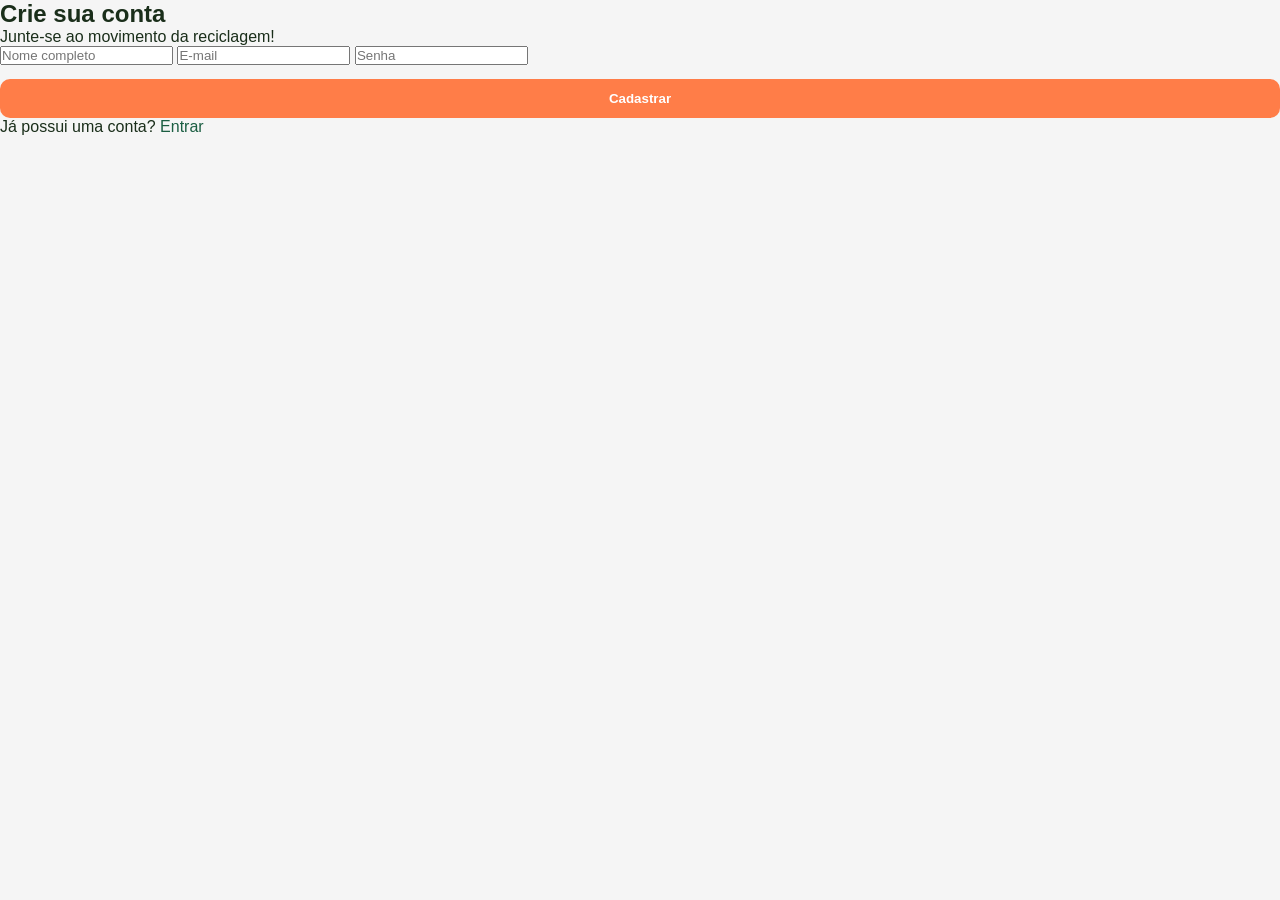
<file: frontend/html/cadastro.html>
<!DOCTYPE html>
<html lang="pt-BR">
<head>
<meta charset="UTF-8">
<meta name="viewport" content="width=device-width, initial-scale=1.0">
<title>Cadastro · Reciclalegre</title>
<link rel="stylesheet" href="../css/style.css">


</head>

<body class="cadastro-body">

    <div class="cadastro-card">

        <div class="cadastro-header">
            <h2>Crie sua conta</h2>
            <p>Junte-se ao movimento da reciclagem!</p>
        </div>

        <form class="cadastro-form">
            <input type="text" placeholder="Nome completo" required>
            <input type="email" placeholder="E-mail" required>
            <input type="password" placeholder="Senha" required>

            <button class="btn-cadastro">Cadastrar</button>
        </form>

        <p class="login-redirect">Já possui uma conta? <a href="login.html">Entrar</a></p>

    </div>

</body>
</html>
</file>
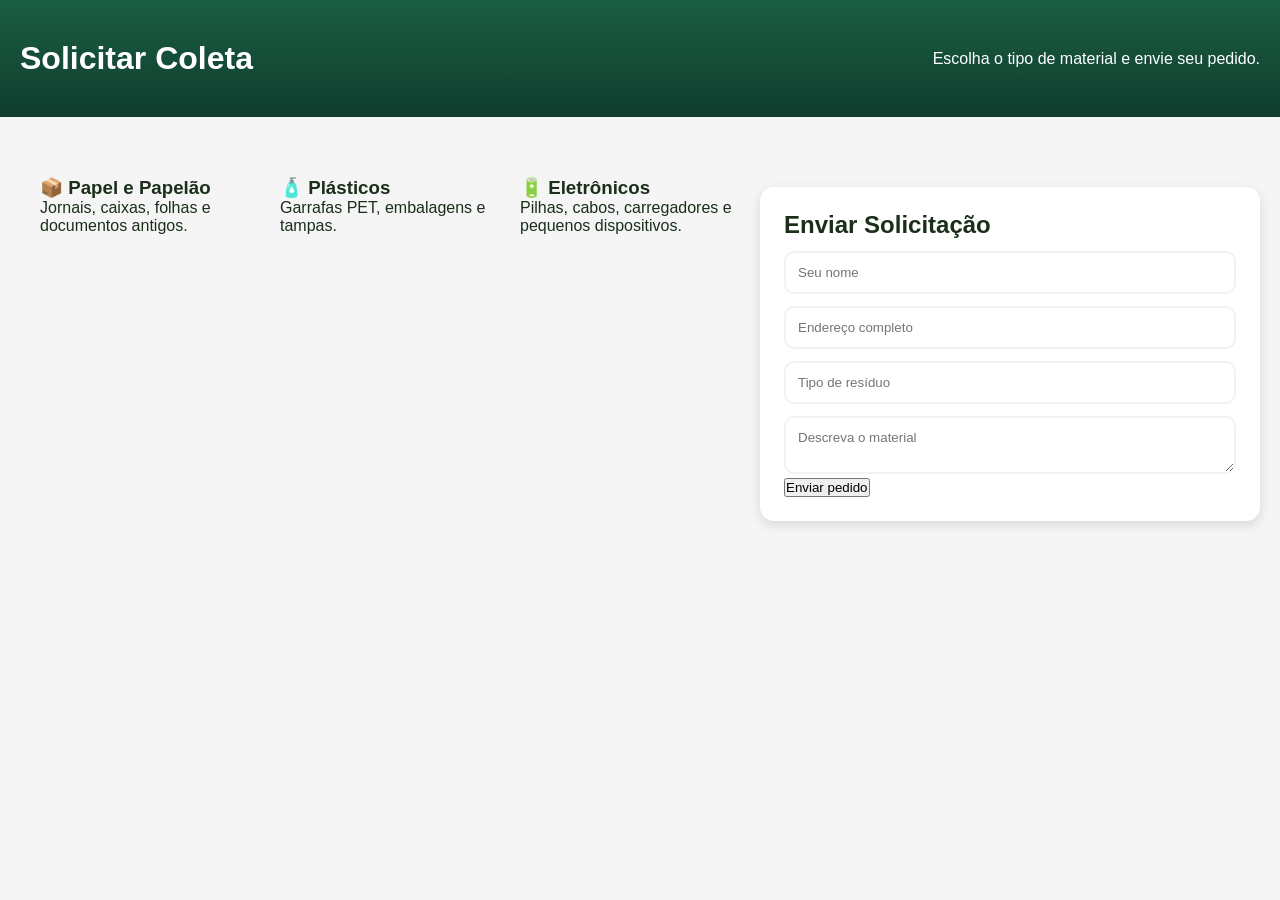
<file: frontend/html/coleta.html>
<!DOCTYPE html>
<html lang="pt-BR">

<head>
<meta charset="UTF-8">
<meta name="viewport" content="width=device-width, initial-scale=1.0">
<title>Coleta · Reciclalegre</title>
<link rel="stylesheet" href="../css/style.css">


</head>

<body class="coleta-body">

    <header class="coleta-hero">
        <h1>Solicitar Coleta</h1>
        <p>Escolha o tipo de material e envie seu pedido.</p>
    </header>

    <main class="coleta-container">


        <section class="tipos-coleta">
            <div class="coleta-card">
                <h3>📦 Papel e Papelão</h3>
                <p>Jornais, caixas, folhas e documentos antigos.</p>
            </div>

            <div class="coleta-card">
                <h3>🧴 Plásticos</h3>
                <p>Garrafas PET, embalagens e tampas.</p>
            </div>

            <div class="coleta-card">
                <h3>🔋 Eletrônicos</h3>
                <p>Pilhas, cabos, carregadores e pequenos dispositivos.</p>
            </div>
        </section>

        <section class="form-coleta">
            <h2>Enviar Solicitação</h2>

            <form>
                <input type="text" placeholder="Seu nome" required>
                <input type="text" placeholder="Endereço completo" required>
                <input type="text" placeholder="Tipo de resíduo" required>
                <textarea placeholder="Descreva o material" required></textarea>

                <button class="btn-coleta">Enviar pedido</button>
            </form>
        </section>

    </main>

</body>
</html>
</file>
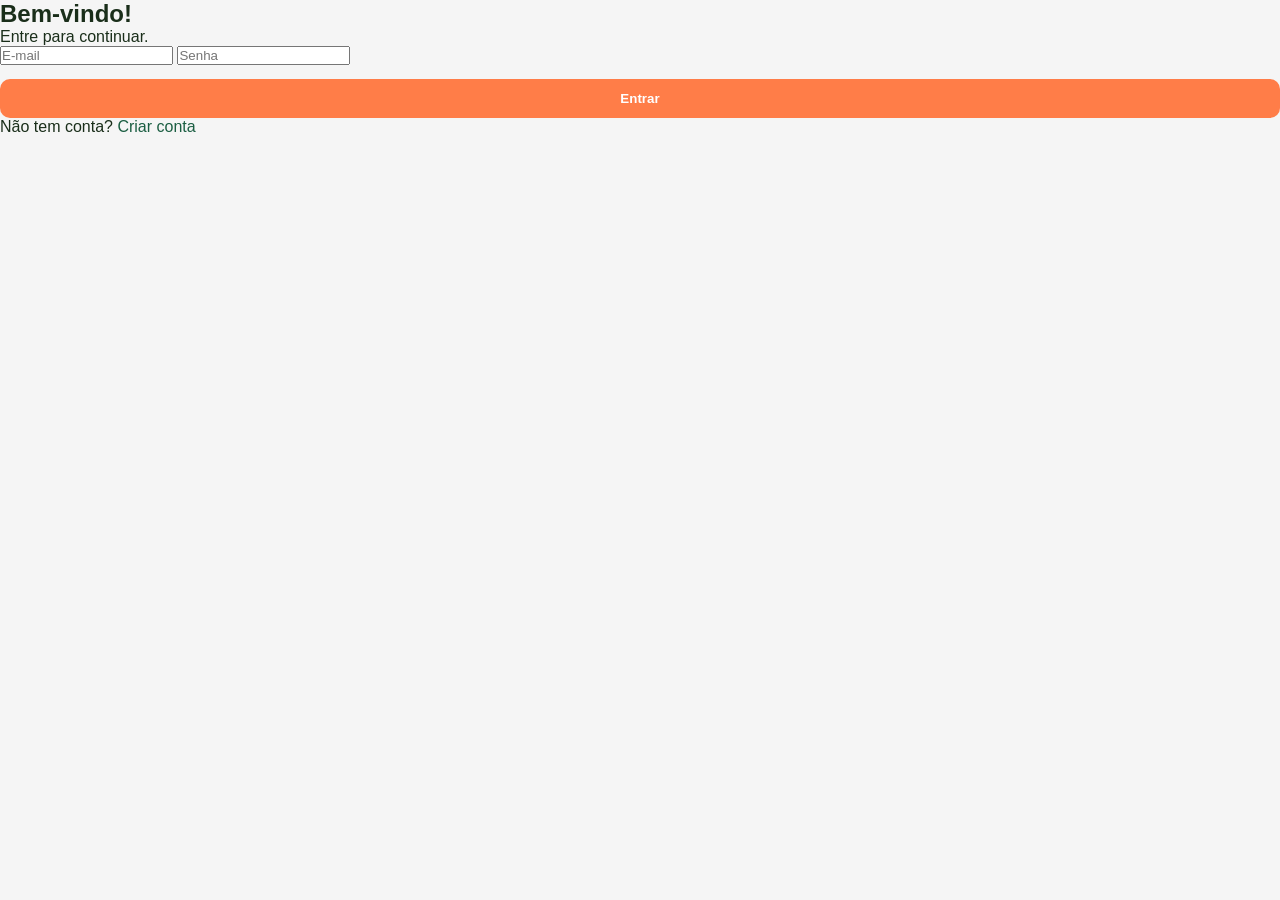
<file: frontend/html/login.html>
<!DOCTYPE html>
<html lang="pt-BR">

<head>
<meta charset="UTF-8">
<meta name="viewport" content="width=device-width, initial-scale=1.0">
<title>Login · Reciclalegre</title>
<link rel="stylesheet" href="../css/style.css">


</head>

<body class="login-body">

    <div class="login-card">

        <div class="login-header">
            <h2>Bem-vindo!</h2>
            <p>Entre para continuar.</p>
        </div>

        <form class="login-form">
            <input type="email" placeholder="E-mail" required>
            <input type="password" placeholder="Senha" required>

            <button class="btn-login">Entrar</button>
        </form>

        <p class="criar-conta">Não tem conta? <a href="cadastro.html">Criar conta</a></p>

    </div>

</body>
</html>
</file>
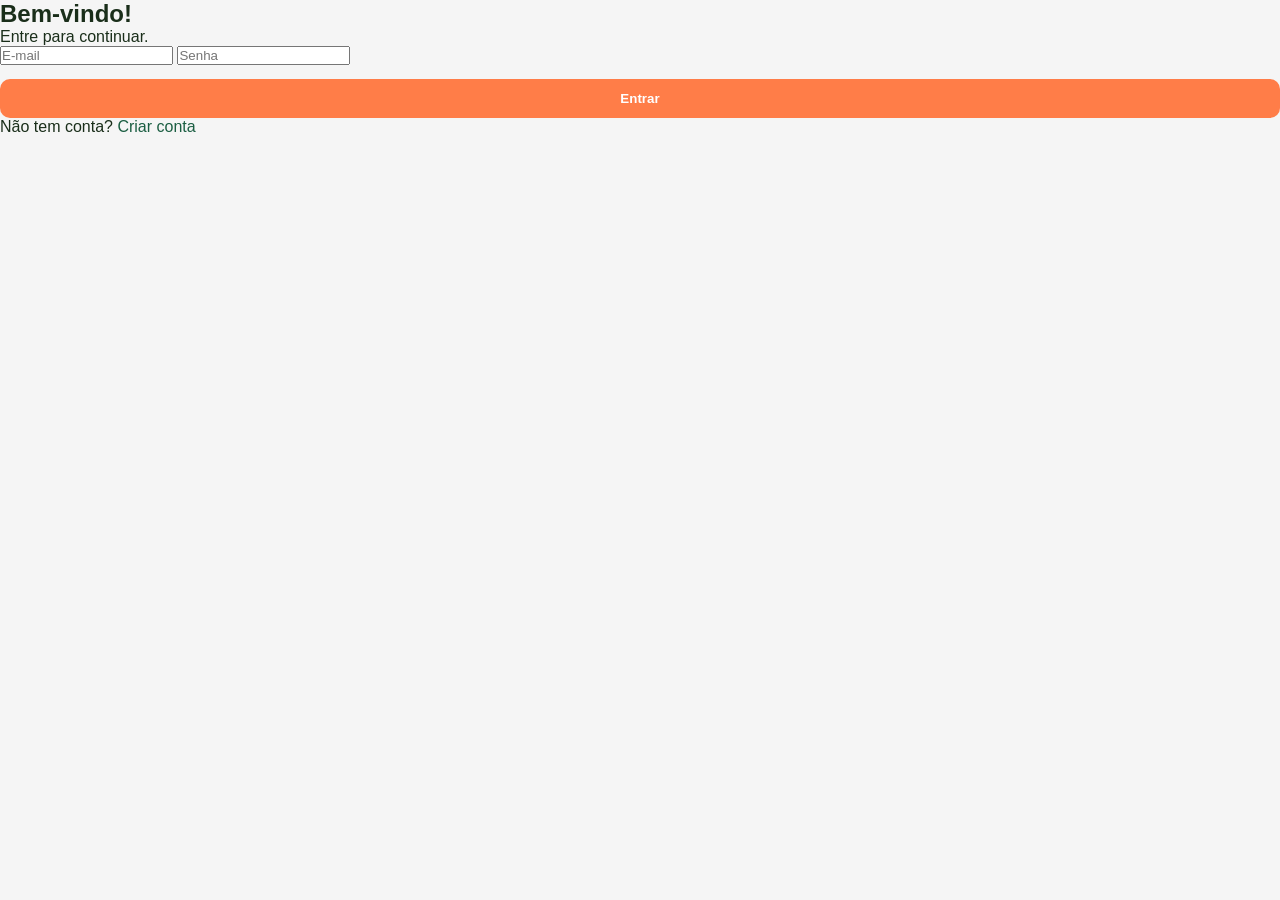
<file: frontend/html/perfil.html>
<!DOCTYPE html>
<html lang="pt-BR">
<head>
<meta charset="UTF-8">
<meta name="viewport" content="width=device-width, initial-scale=1.0">
<title>Perfil do Usuário · Reciclalegre</title>
<link rel="stylesheet" href="../css/style.css">
</head>

<body>

<header class="perfil-header">
    <h1>Meu Perfil</h1>
    <button id="toggle-theme" class="btn-theme" style="position:absolute; right:20px; top:20px;">🌙</button>
</header>

<div class="center-full">
    <div class="perfil-card fade">

        <h2 class="perfil-nome">Nome do Usuário</h2>
        <p class="perfil-email">email@exemplo.com</p>

        <div class="perfil-info" id="perfilClickable">
     <h2 class="perfil-nome"></h2>
        <p class="perfil-email"></p>
        </div>
        
        <p><strong>Coletas solicitadas:</strong> <span id="qtdColetas">0</span></p>

        <div class="perfil-acoes">
            <button class="btn-editar">Editar</button>
            <button class="btn-sair">Sair</button>
        </div>

    </div>
</div>

<script src="../js/script.js"></script>
</body>
</html>
</file>
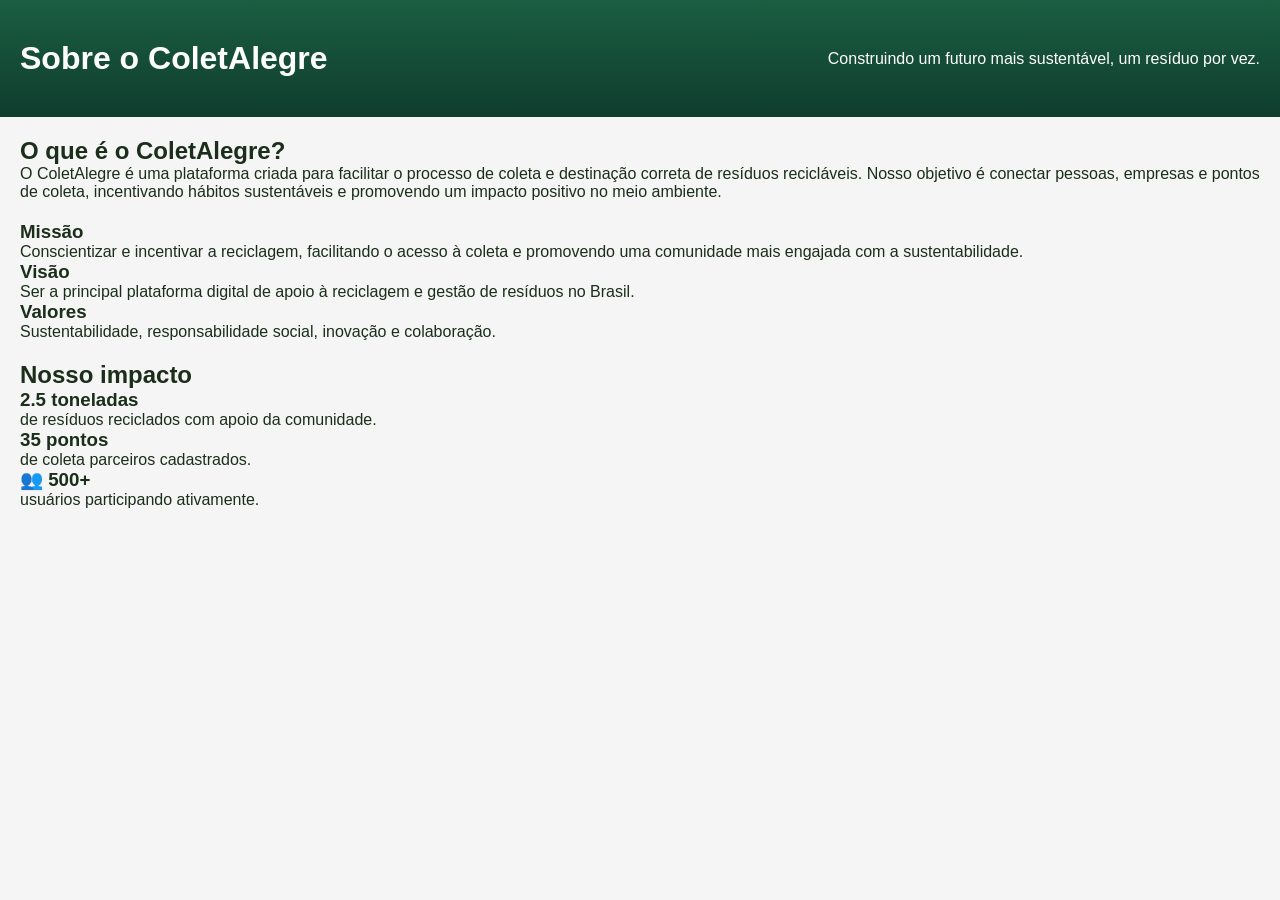
<file: frontend/html/sobre.html>
<!DOCTYPE html>
<html lang="pt-BR">

<head>
<meta charset="UTF-8">
<meta name="viewport" content="width=device-width, initial-scale=1.0">
<title>Sobre o ColetAlegre</title>
<link rel="stylesheet" href="../css/style.css">


</head>

<body class="sobre-body">

    <header class="sobre-hero">
        <h1>Sobre o ColetAlegre</h1>
        <p>Construindo um futuro mais sustentável, um resíduo por vez.</p>
    </header>

    <main class="sobre-container">

        <section class="sobre-texto">
            <h2>O que é o ColetAlegre?</h2>
            <p>
                O ColetAlegre é uma plataforma criada para facilitar o processo de coleta e destinação correta 
                de resíduos recicláveis. Nosso objetivo é conectar pessoas, empresas e pontos de coleta, 
                incentivando hábitos sustentáveis e promovendo um impacto positivo no meio ambiente.
            </p>
        </section>

        <section class="sobre-cards">

            <div class="sobre-card">
                <h3>Missão</h3>
                <p>
                    Conscientizar e incentivar a reciclagem, facilitando o acesso à coleta e promovendo uma 
                    comunidade mais engajada com a sustentabilidade.
                </p>
            </div>

            <div class="sobre-card">
                <h3>Visão</h3>
                <p>
                    Ser a principal plataforma digital de apoio à reciclagem e gestão de resíduos no Brasil.
                </p>
            </div>

            <div class="sobre-card">
                <h3>Valores</h3>
                <p>
                    Sustentabilidade, responsabilidade social, inovação e colaboração.
                </p>
            </div>

        </section>

        <section class="impacto-section">
            <h2>Nosso impacto</h2>

            <div class="impacto-grid">
                <div class="impacto-item">
                    <h3>2.5 toneladas</h3>
                    <p>de resíduos reciclados com apoio da comunidade.</p>
                </div>

                <div class="impacto-item">
                    <h3>35 pontos</h3>
                    <p>de coleta parceiros cadastrados.</p>
                </div>

                <div class="impacto-item">
                    <h3>👥 500+</h3>
                    <p>usuários participando ativamente.</p>
                </div>
            </div>
        </section>

    </main>

</body>
</html>
</file>
<file: frontend/css/style.css>
:root { 
    --bg: #f5f5f5;
    --surface: #ffffff;
    --text: #1a2e1a;
    --muted: #6b6b6b;

    --primary: #1b5e42;
    --primary-dark: #0f3d2e;

    --accent: #ff7d48;

    --radius: 14px;
    --shadow: 0 4px 12px rgba(0,0,0,0.12);
}


body.dark{
    --bg: #0f1720;
    --surface: #0b1220;
    --text: #e6f3ea;
    --muted: #b5c0b3;

    --primary: #14804f;
    --accent: #ff9a6a;

    --shadow: 0 6px 18px rgba(0,0,0,0.4);
}


*{
    margin:0;
    padding:0;
    box-sizing:border-box;
    font-family:"Poppins",sans-serif;
}


body{
    background:var(--bg);
    color:var(--text);
    overflow-x:hidden;
}

a{
    color:var(--primary);
    text-decoration:none;
}

.fade{
    animation:fade .6s ease-in-out;
}

@keyframes fade{
    from{opacity:0; transform:translateY(20px);}
    to{opacity:1; transform:translateY(0);}
}

header{
    background:var(--primary-dark);
    color:var(--surface);
    padding:15px 22px;
    display:flex;
    align-items:center;
    justify-content:space-between;
    position:relative;
}

.logo{
    font-size:20px;
    font-weight:700;
}

nav a{
    margin-left:16px;
    color:white;
    font-weight:500;
}
nav a:hover{
    color:var(--accent);
}

.btn-theme{
    background:rgba(255,255,255,0.08);
    border:1px solid rgba(255,255,255,0.18);
    padding:8px 12px;
    border-radius:12px;
    cursor:pointer;
    color:white;
    transition:.3s;
}
.btn-theme:hover{
    background:rgba(255,255,255,0.18);
}

.home-hero{
    display:flex;
    justify-content:space-between;
    align-items:center;
    padding:50px 20px;
    background:linear-gradient(var(--primary), var(--primary-dark));
    color:white;
}

.home-hero img{
    width:320px;
}

.hero-text h1{
    font-size:40px;
    line-height:1.2;
    max-width:420px;
}

.hero-text p{
    margin:14px 0 24px;
    max-width:420px;
}

.btn-hero{
    padding:12px 22px;
    background:var(--accent);
    color:white;
    border-radius:12px;
    font-weight:600;
    transition:.3s;
}
.btn-hero:hover{
    background:#ff6e2c;
}

.grid-3{
    display:grid;
    grid-template-columns:repeat(3,1fr);
    gap:20px;
    padding:20px;
}

.card{
    background:var(--surface);
    padding:20px;
    border-radius:var(--radius);
    box-shadow:var(--shadow);
    transition:.3s;
}

.card:hover{
    transform:translateY(-5px);
}

.center-full{
    min-height:calc(100vh - 60px);
    display:flex;
    justify-content:center;
    align-items:center;
    padding:20px;
}

.auth-card{
    width:360px;
    background:var(--surface);
    padding:28px;
    border-radius:var(--radius);
    box-shadow:var(--shadow);
    text-align:center;
}

.auth-card input{
    width:100%;
    padding:12px;
    margin-top:12px;
    border-radius:10px;
    border:2px solid rgba(0,0,0,0.05);
}

.btn-login,
.btn-cadastro{
    width:100%;
    background:var(--accent);
    color:white;
    padding:12px;
    border:none;
    border-radius:10px;
    margin-top:14px;
    font-weight:600;
}

.coleta-hero{
    padding:40px 20px;
    text-align:center;
    background:linear-gradient(var(--primary), var(--primary-dark));
    color:white;
    position:relative;
}

.tipos-coleta{
    display:grid;
    grid-template-columns:repeat(3,1fr);
    gap:20px;
    padding:20px;
}

.form-coleta{
    max-width:500px;
    margin:30px auto;
    background:var(--surface);
    padding:24px;
    border-radius:var(--radius);
    box-shadow:var(--shadow);
}

.form-coleta input,
.form-coleta textarea{
    width:100%;
    padding:12px;
    margin-top:12px;
    border-radius:10px;
    border:2px solid rgba(0,0,0,0.05);
}

.perfil-header{
    background:var(--primary-dark);
    padding:20px;
    text-align:center;
    color:white;
    position:relative;
}


main {
    display: flex;
    justify-content: center;
    padding: 40px 20px;
}

.perfil-card{
    width:380px;
    background:var(--surface);
    padding:24px;
    border-radius:var(--radius);
    box-shadow:var(--shadow);
    text-align:center;
}

.perfil-avatar img{
    width:120px;
    height:120px;
    border-radius:50%;
    border:4px solid var(--primary);
    object-fit:cover;
}

.perfil-acoes{
    display:flex;
    gap:12px;
    margin-top:16px;
}

.btn-editar,
.btn-sair{
    flex:1;
    padding:12px;
    border:none;
    border-radius:10px;
    color:white;
    cursor:pointer;
}

.btn-editar{
    background:var(--primary);
}
.btn-sair{
    background:var(--accent);
}


.sobre-hero{
    padding:40px 20px;
    text-align:center;
    color:white;
    background:linear-gradient(var(--primary), var(--primary-dark));
    position:relative;
}

.sobre-container{
    padding:20px;
    display:grid;
    gap:20px;
}

.sobre-container .card{
    padding:24px;
    text-align:center;
}

.toast{
    position:fixed;
    bottom:-60px;
    left:50%;
    transform:translateX(-50%);
    padding:14px 20px;
    background:var(--primary);
    color:white;
    border-radius:10px;
    transition:.4s;
    z-index:9999;
}
.toast.error{
    background:#ff4d4d;
}
.toast.show{
    bottom:20px;
}


@media(max-width:900px){
    .home-hero{
        flex-direction:column;
        text-align:center;
    }

    .grid-3,
    .tipos-coleta{
        grid-template-columns:1fr;
    }
}

@media(max-width:480px){
    .auth-card,
    .perfil-card{
        width:100%;
        max-width:350px;
    }

    .perfil-acoes{
        flex-direction:column;
    }
}


.container-edit {
    display: flex;
    justify-content: center;
    padding: 25px;
    margin-top: 20px;
}

.card-edit {
    width: 100%;
    max-width: 420px;
    background: #fff;
    border-radius: 18px;
    padding: 30px 25px;
    box-shadow: 0 5px 20px rgba(0,0,0,0.08);
}

#perfilClickable {
    cursor: pointer;
    transition: 0.3s;
}

#perfilClickable:hover {
    background: rgba(0,0,0,0.05);
}

.card-edit form .group {
    margin-bottom: 18px;
}

.card-edit label {
    font-size: 14px;
    font-weight: 600;
    color: #444;
    margin-bottom: 5px;
    display: inline-block;
}

.card-edit input {
    width: 100%;
    padding: 12px;
    border-radius: 10px;
    border: 1.5px solid #dcdcdc;
    font-size: 15px;
    color: #333;
    transition: border .3s;
}

.card-edit input:focus {
    border-color: #059c73;
    outline: none;
}


.btn-salvar {
    width: 100%;
    padding: 12px;
    border: none;
    border-radius: 10px;
    background: #059c73;
    color: #fff;
    font-weight: 600;
    font-size: 15px;
    cursor: pointer;
    margin-top: 10px;
    transition: 0.3s;
}

.btn-salvar:hover {
    background: #037457;
}

.btn-voltar {
    width: 100%;
    padding: 12px;
    border: 2px solid #777;
    border-radius: 10px;
    background: #fff;
    color: #555;
    font-weight: 600;
    font-size: 15px;
    cursor: pointer;
    margin-top: 8px;
    transition: 0.3s;
}

.btn-voltar:hover {
    color: #222;
    border-color: #222;
    background: #efefef;
}
</file>
